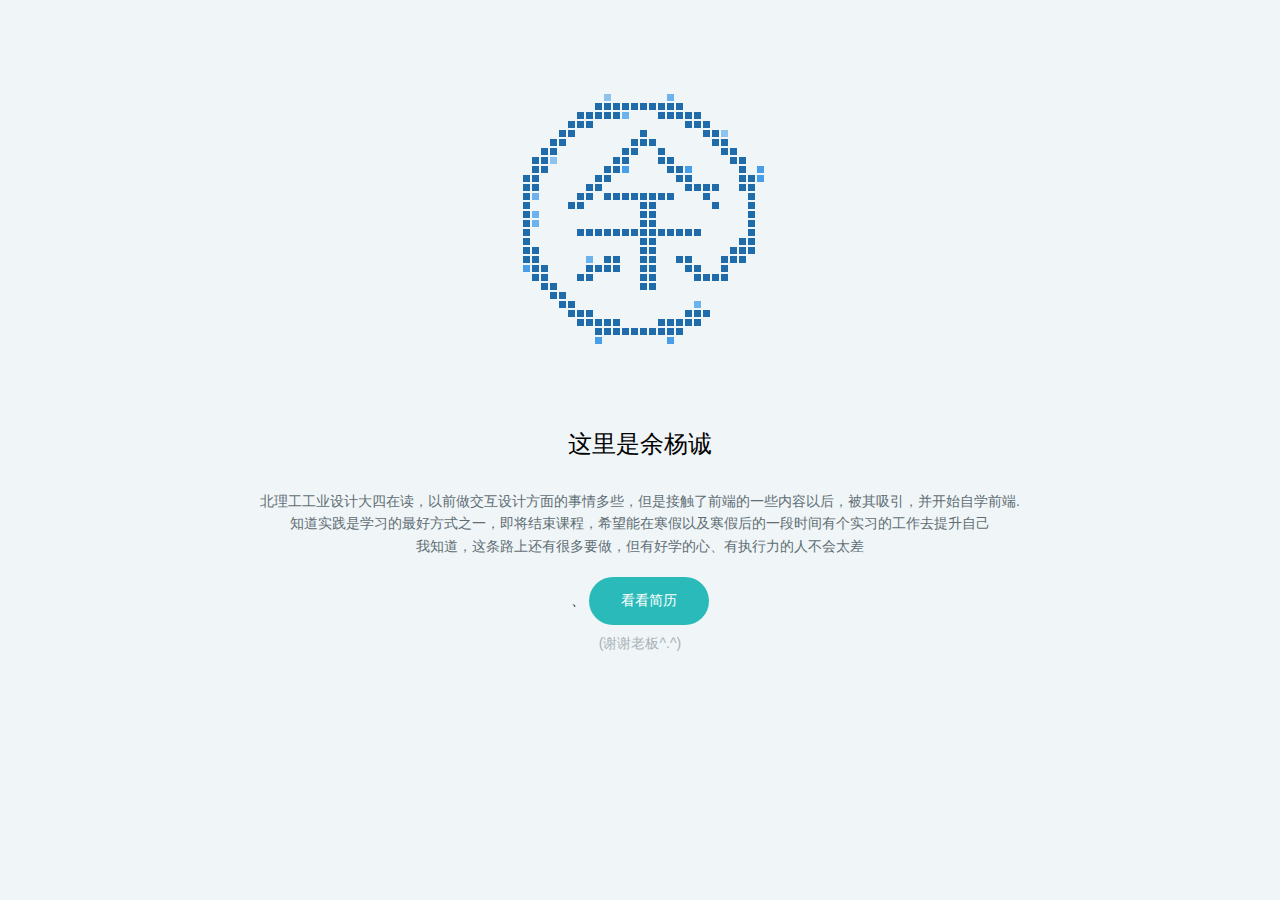
<file: index.html>
<!DOCTYPE html>
<html>
<head>
	<meta charset="utf-8">
	<title>yyc</title>
	<link rel="stylesheet" href="./style.css">
	<link rel="shortcut icon" href="/images/favicon.ico">
</head>

<body>
	<div id="main">
		<div id="top-logo-section">	
		</div>

		<div id="about-us">这里是余杨诚</div>
		<div id="tagline">北理工工业设计大四在读，以前做交互设计方面的事情多些，但是接触了前端的一些内容以后，被其吸引，并开始自学前端.<br>
		知道实践是学习的最好方式之一，即将结束课程，希望能在寒假以及寒假后的一段时间有个实习的工作去提升自己<br>
		我知道，这条路上还有很多要做，但有好学的心、有执行力的人不会太差
		</div>、
		<a href="./dc.html" target="_top" id="contact-yyc" class="btn">	
			看看简历
		</a>
		
		<div id="bottom">(谢谢老板^.^)</div>
	</div>

<script src="./animate.min.js"></script>
<script src="./yyc.js"></script>

</body>

<script>  <!-- 这个是 -->
	(function(i, s, o, g, r, a, m) {
	    i['GoogleAnalyticsObject'] = r;
	    i[r] = i[r] || function() {
	        (i[r].q = i[r].q || []).push(arguments)
	    }, i[r].l = 1 * new Date();
	    a = s.createElement(o), 
	    m = s.getElementsByTagName(o)[0];
	    a.async = 1;
	    a.src = g;
	    m.parentNode.insertBefore(a, m)
	})(window, document, 'script', '//www.google-analytics.com/analytics.js', 'ga');

	ga('create', 'UA-67696564-1', 'auto');
	ga('send', 'pageview');
</script>
</html>
</file>
<file: style.css>
html {
	background-color: #F0F5F7;
}

body {
  padding: 50px;
  font: 14px "Lucida Grande", Helvetica, Arial, sans-serif;
  text-align: center;
}

a {
  text-decoration: none;
}

#top-logo-section{
  height: 350px;
  margin: 0 auto;
  text-align: center;
}

#about-us {
  font-size: 24px;
  margin-top: 20px;
  margin-bottom: 30px;
}

#tagline {
  line-height: 1.6;
  color: #5F6E75;
}

.btn {
  margin-top: 20px;
  color: white;
  font-size: 14px;
  display: inline-block;
  width: 120px;
  background-color: #2ABAB9;
  height: 48px;
  line-height: 47px;
  border-radius: 25px;
  cursor: pointer;
}

a {
  color: #00B7FF;
}

#main {
  min-width: 350px;
}

#bottom {
  margin-top: 10px;
  text-align: center;
  color: #5F6E75;
  opacity: 0.5;
}
</file>
